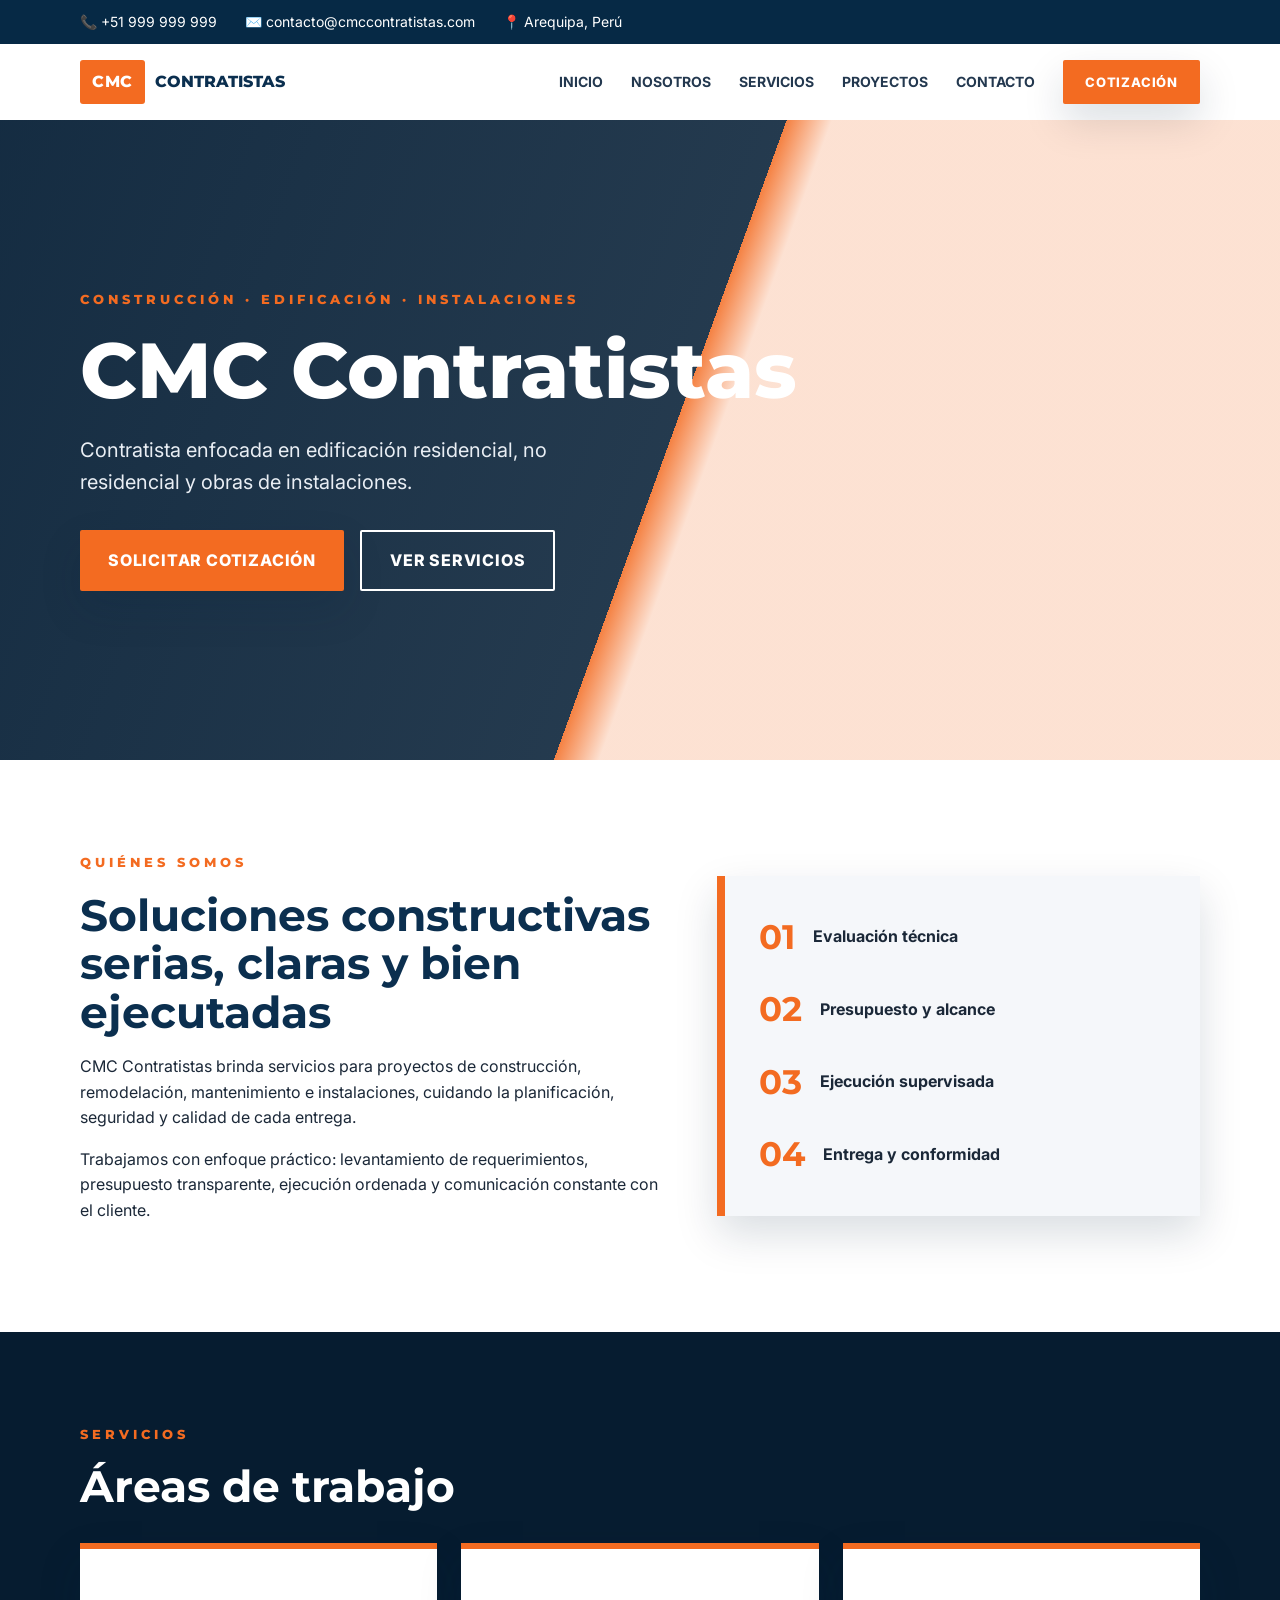
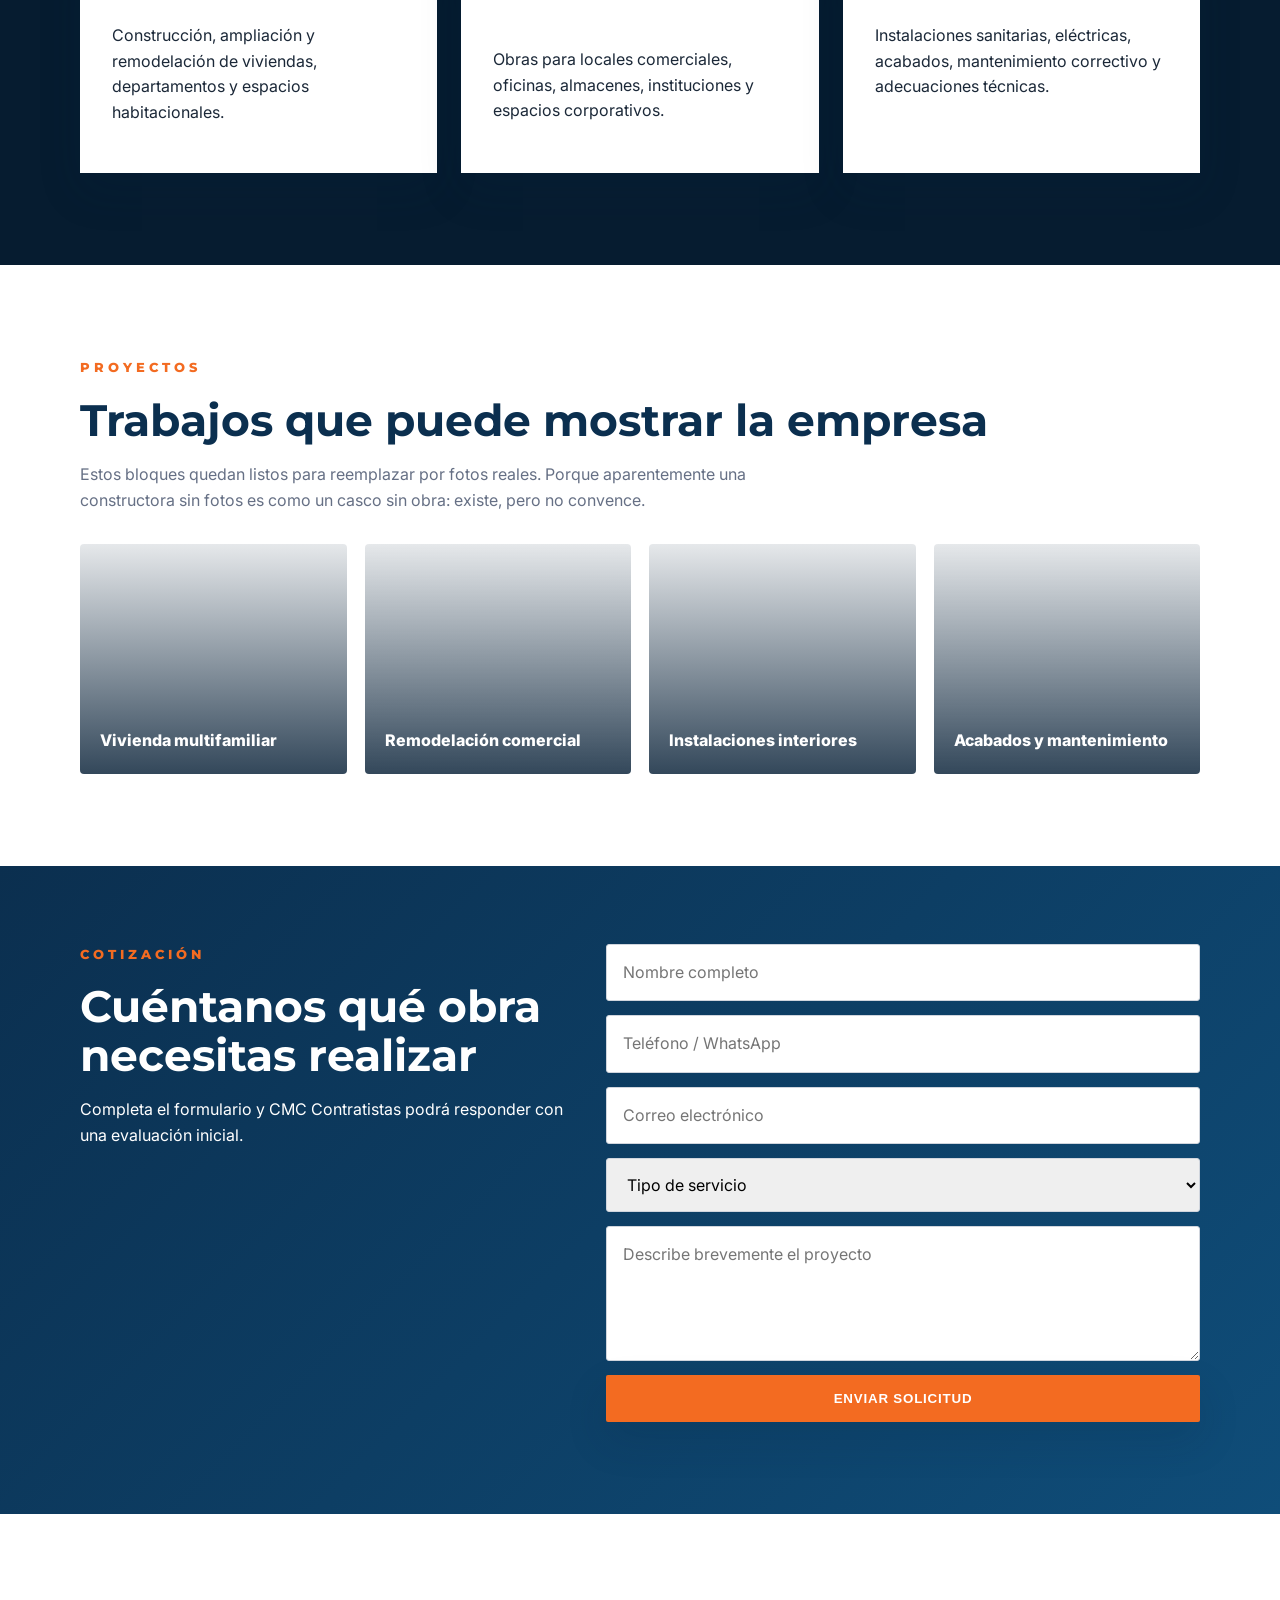
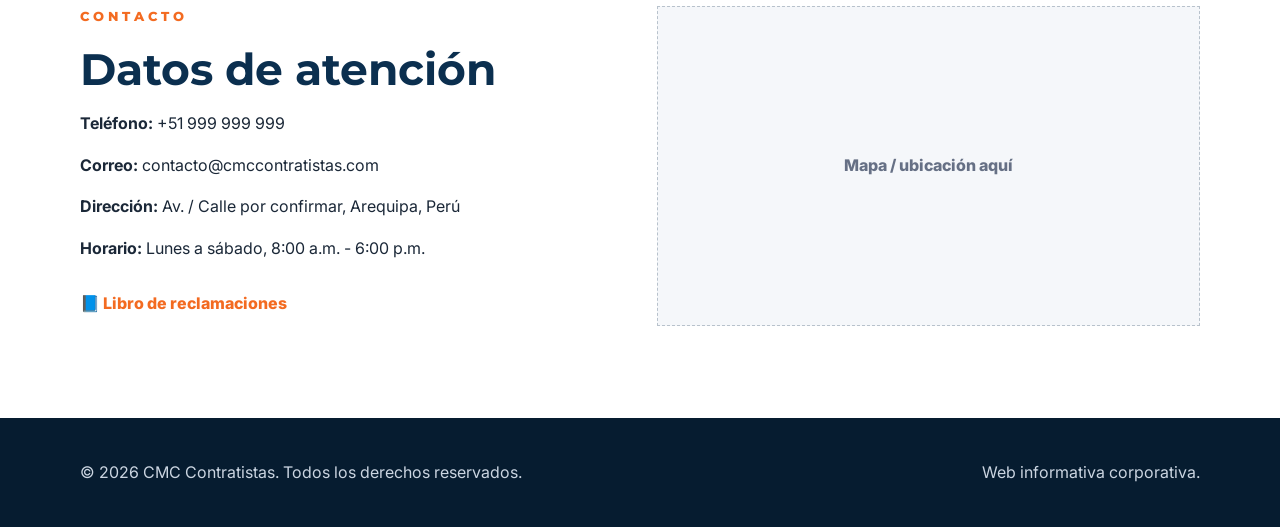
<file: index.html>
<!DOCTYPE html>
<html lang="es">
<head>
  <meta charset="UTF-8" />
  <meta name="viewport" content="width=device-width, initial-scale=1.0" />
  <title>CMC Contratistas | Edificación y Obras de Instalaciones</title>
  <meta name="description" content="CMC Contratistas: edificación residencial, no residencial y obras de instalaciones. Soluciones confiables para proyectos de construcción." />
  <link rel="preconnect" href="https://fonts.googleapis.com">
  <link rel="preconnect" href="https://fonts.gstatic.com" crossorigin>
  <link href="https://fonts.googleapis.com/css2?family=Montserrat:wght@500;600;700;800&family=Inter:wght@400;500;600&display=swap" rel="stylesheet">
  <link rel="stylesheet" href="css/styles.css" />
</head>
<body>
  <header class="site-header">
    <div class="topbar">
      <div class="container topbar__content">
        <span>📞 +51 999 999 999</span>
        <span>✉️ contacto@cmccontratistas.com</span>
        <span>📍 Arequipa, Perú</span>
      </div>
    </div>

    <nav class="navbar container" aria-label="Navegación principal">
      <a class="brand" href="#inicio" aria-label="CMC Contratistas inicio">
        <span class="brand__mark">CMC</span>
        <span class="brand__text">Contratistas</span>
      </a>
      <button class="nav-toggle" id="navToggle" aria-label="Abrir menú">☰</button>
      <ul class="nav-menu" id="navMenu">
        <li><a href="#inicio">Inicio</a></li>
        <li><a href="#nosotros">Nosotros</a></li>
        <li><a href="#servicios">Servicios</a></li>
        <li><a href="#proyectos">Proyectos</a></li>
        <li><a href="#contacto">Contacto</a></li>
        <li><a class="btn btn--small" href="#cotizacion">Cotización</a></li>
      </ul>
    </nav>
  </header>

  <main>
    <section class="hero" id="inicio">
      <div class="hero__overlay"></div>
      <div class="container hero__content">
        <p class="eyebrow">Construcción · Edificación · Instalaciones</p>
        <h1>CMC Contratistas</h1>
        <p class="hero__lead">Contratista enfocada en edificación residencial, no residencial y obras de instalaciones.</p>
        <div class="hero__actions">
          <a class="btn" href="#cotizacion">Solicitar cotización</a>
          <a class="btn btn--ghost" href="#servicios">Ver servicios</a>
        </div>
      </div>
    </section>

    <section class="section" id="nosotros">
      <div class="container grid grid--2">
        <div>
          <p class="eyebrow">Quiénes somos</p>
          <h2>Soluciones constructivas serias, claras y bien ejecutadas</h2>
          <p>CMC Contratistas brinda servicios para proyectos de construcción, remodelación, mantenimiento e instalaciones, cuidando la planificación, seguridad y calidad de cada entrega.</p>
          <p>Trabajamos con enfoque práctico: levantamiento de requerimientos, presupuesto transparente, ejecución ordenada y comunicación constante con el cliente.</p>
        </div>
        <div class="stats-card">
          <div><strong>01</strong><span>Evaluación técnica</span></div>
          <div><strong>02</strong><span>Presupuesto y alcance</span></div>
          <div><strong>03</strong><span>Ejecución supervisada</span></div>
          <div><strong>04</strong><span>Entrega y conformidad</span></div>
        </div>
      </div>
    </section>

    <section class="section section--dark" id="servicios">
      <div class="container">
        <p class="eyebrow">Servicios</p>
        <h2>Áreas de trabajo</h2>
        <div class="cards">
          <article class="card">
            <h3>Edificación residencial</h3>
            <p>Construcción, ampliación y remodelación de viviendas, departamentos y espacios habitacionales.</p>
          </article>
          <article class="card">
            <h3>Edificación no residencial</h3>
            <p>Obras para locales comerciales, oficinas, almacenes, instituciones y espacios corporativos.</p>
          </article>
          <article class="card">
            <h3>Obras de instalaciones</h3>
            <p>Instalaciones sanitarias, eléctricas, acabados, mantenimiento correctivo y adecuaciones técnicas.</p>
          </article>
        </div>
      </div>
    </section>

    <section class="section" id="proyectos">
      <div class="container">
        <p class="eyebrow">Proyectos</p>
        <h2>Trabajos que puede mostrar la empresa</h2>
        <p class="section__intro">Estos bloques quedan listos para reemplazar por fotos reales. Porque aparentemente una constructora sin fotos es como un casco sin obra: existe, pero no convence.</p>
        <div class="project-grid">
          <div class="project"><span>Vivienda multifamiliar</span></div>
          <div class="project"><span>Remodelación comercial</span></div>
          <div class="project"><span>Instalaciones interiores</span></div>
          <div class="project"><span>Acabados y mantenimiento</span></div>
        </div>
      </div>
    </section>

    <section class="quote" id="cotizacion">
      <div class="container quote__box">
        <div>
          <p class="eyebrow">Cotización</p>
          <h2>Cuéntanos qué obra necesitas realizar</h2>
          <p>Completa el formulario y CMC Contratistas podrá responder con una evaluación inicial.</p>
        </div>
        <form class="form" id="quoteForm">
          <input type="text" name="nombre" placeholder="Nombre completo" required>
          <input type="tel" name="telefono" placeholder="Teléfono / WhatsApp" required>
          <input type="email" name="correo" placeholder="Correo electrónico">
          <select name="servicio" required>
            <option value="">Tipo de servicio</option>
            <option>Edificación residencial</option>
            <option>Edificación no residencial</option>
            <option>Obras de instalaciones</option>
            <option>Remodelación / mantenimiento</option>
          </select>
          <textarea name="mensaje" rows="4" placeholder="Describe brevemente el proyecto"></textarea>
          <button class="btn" type="submit">Enviar solicitud</button>
          <small id="formMessage"></small>
        </form>
      </div>
    </section>

    <section class="section" id="contacto">
      <div class="container contact-grid">
        <div>
          <p class="eyebrow">Contacto</p>
          <h2>Datos de atención</h2>
          <p><strong>Teléfono:</strong> +51 999 999 999</p>
          <p><strong>Correo:</strong> contacto@cmccontratistas.com</p>
          <p><strong>Dirección:</strong> Av. / Calle por confirmar, Arequipa, Perú</p>
          <p><strong>Horario:</strong> Lunes a sábado, 8:00 a.m. - 6:00 p.m.</p>
          <a href="libro-reclamaciones.html" class="claim-link">📘 Libro de reclamaciones</a>
        </div>
        <div class="map-placeholder">
          <span>Mapa / ubicación aquí</span>
        </div>
      </div>
    </section>
  </main>

  <footer class="footer">
    <div class="container footer__content">
      <p>© 2026 CMC Contratistas. Todos los derechos reservados.</p>
      <p>Web informativa corporativa.</p>
    </div>
  </footer>

  <script src="js/main.js"></script>
</body>
</html>
</file>
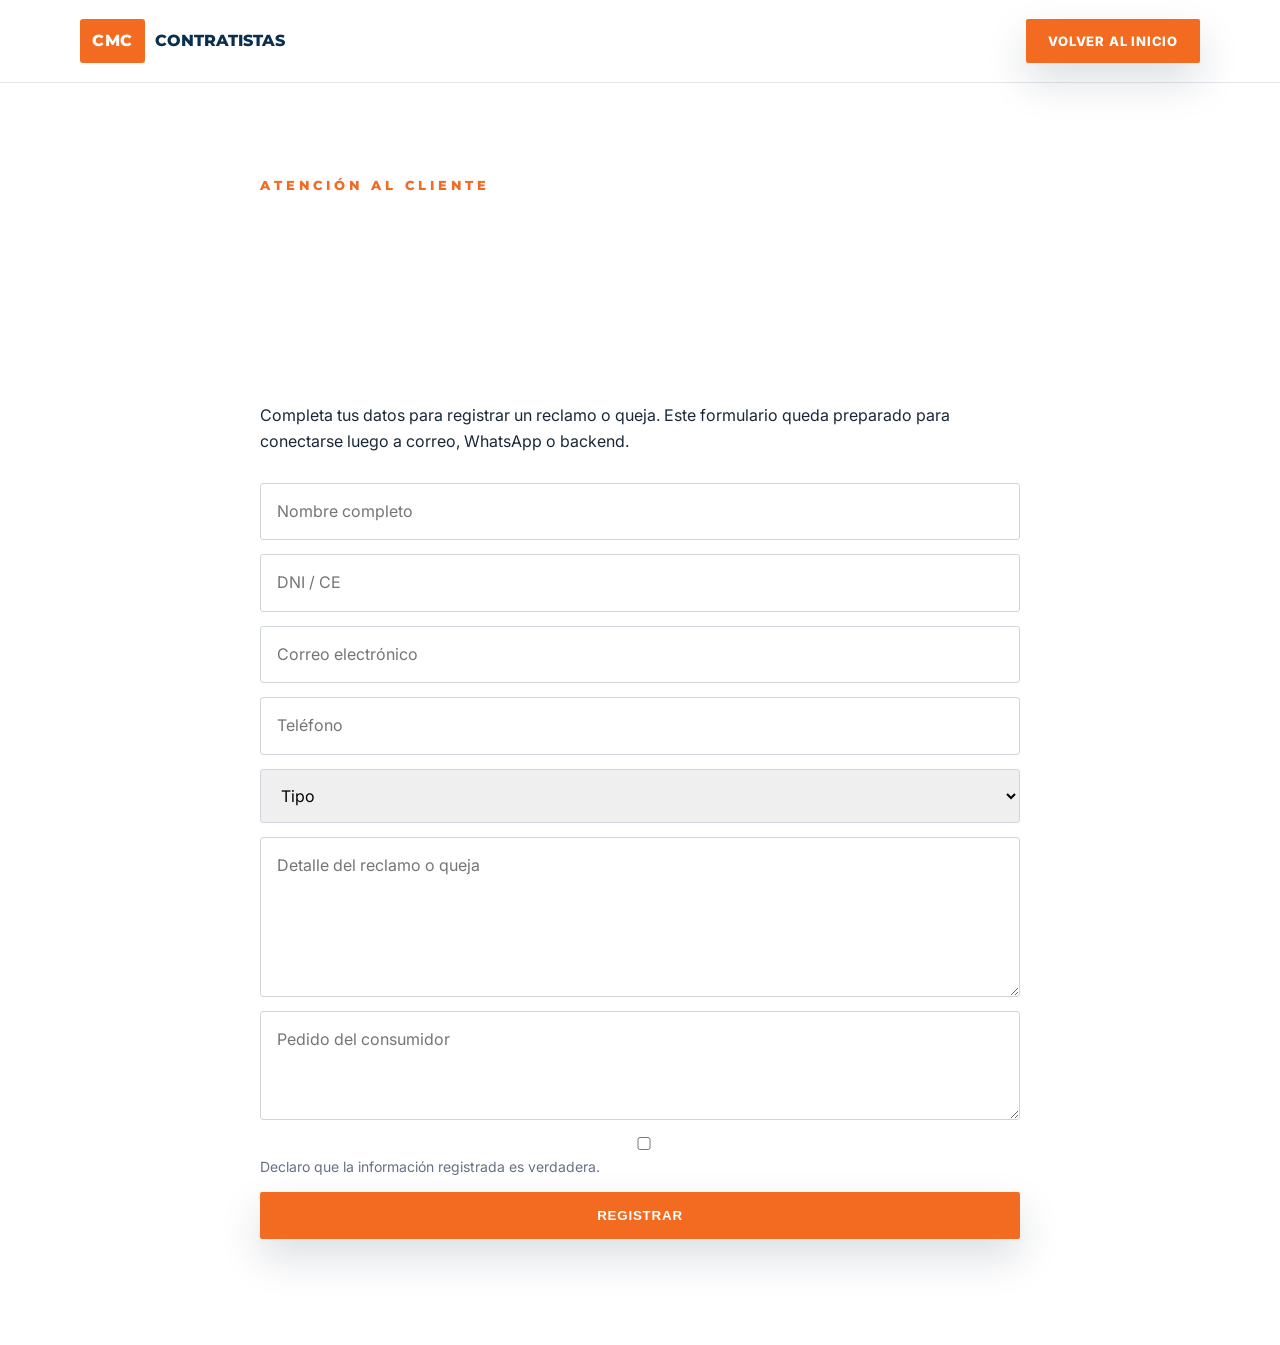
<file: libro-reclamaciones.html>
<!DOCTYPE html>
<html lang="es">
<head>
  <meta charset="UTF-8" />
  <meta name="viewport" content="width=device-width, initial-scale=1.0" />
  <title>Libro de Reclamaciones | CMC Contratistas</title>
  <link rel="preconnect" href="https://fonts.googleapis.com">
  <link rel="preconnect" href="https://fonts.gstatic.com" crossorigin>
  <link href="https://fonts.googleapis.com/css2?family=Montserrat:wght@600;700;800&family=Inter:wght@400;500;600&display=swap" rel="stylesheet">
  <link rel="stylesheet" href="css/styles.css" />
</head>
<body>
  <header class="simple-header">
    <div class="container simple-header__content">
      <a class="brand" href="index.html"><span class="brand__mark">CMC</span><span class="brand__text">Contratistas</span></a>
      <a class="btn btn--small" href="index.html">Volver al inicio</a>
    </div>
  </header>

  <main class="section">
    <div class="container narrow">
      <p class="eyebrow">Atención al cliente</p>
      <h1>Libro de Reclamaciones</h1>
      <p>Completa tus datos para registrar un reclamo o queja. Este formulario queda preparado para conectarse luego a correo, WhatsApp o backend.</p>

      <form class="form claim-form" id="claimForm">
        <input type="text" placeholder="Nombre completo" required>
        <input type="text" placeholder="DNI / CE" required>
        <input type="email" placeholder="Correo electrónico" required>
        <input type="tel" placeholder="Teléfono" required>
        <select required>
          <option value="">Tipo</option>
          <option>Reclamo</option>
          <option>Queja</option>
        </select>
        <textarea rows="5" placeholder="Detalle del reclamo o queja" required></textarea>
        <textarea rows="3" placeholder="Pedido del consumidor" required></textarea>
        <label class="check"><input type="checkbox" required> Declaro que la información registrada es verdadera.</label>
        <button class="btn" type="submit">Registrar</button>
        <small id="claimMessage"></small>
      </form>
    </div>
  </main>

  <script src="js/main.js"></script>
</body>
</html>
</file>
<file: css/styles.css>
:root{
  --navy:#0b2f4f;
  --navy-2:#061c30;
  --orange:#f36b21;
  --text:#1b2838;
  --muted:#667085;
  --light:#f5f7fa;
  --white:#fff;
  --shadow:0 18px 40px rgba(10,35,60,.15);
}
*{box-sizing:border-box}
html{scroll-behavior:smooth}
body{margin:0;font-family:Inter,Arial,sans-serif;color:var(--text);background:var(--white);line-height:1.6}
h1,h2,h3{font-family:Montserrat,Arial,sans-serif;line-height:1.1;margin:0 0 18px}
h1{font-size:clamp(42px,7vw,78px);font-weight:800;color:var(--white)}
h2{font-size:clamp(28px,4vw,44px);color:var(--navy)}
h3{font-size:22px;color:var(--navy)}
a{color:inherit;text-decoration:none}.container{width:min(1120px,92%);margin:auto}.topbar{background:#062945;color:white;font-size:14px}.topbar__content{display:flex;gap:28px;align-items:center;min-height:44px;flex-wrap:wrap}.navbar{height:76px;display:flex;justify-content:space-between;align-items:center}.brand{display:flex;align-items:center;gap:10px;font-family:Montserrat,Arial,sans-serif;font-weight:800}.brand__mark{background:var(--orange);color:white;padding:9px 12px;border-radius:3px;letter-spacing:.5px}.brand__text{color:var(--navy);text-transform:uppercase}.nav-menu{display:flex;align-items:center;gap:28px;list-style:none;margin:0;padding:0;font-weight:700;font-size:14px;text-transform:uppercase;color:#23384f}.nav-menu a:hover{color:var(--orange)}.nav-toggle{display:none;background:none;border:0;font-size:28px;color:var(--navy)}.btn{display:inline-flex;align-items:center;justify-content:center;border:0;background:var(--orange);color:white;padding:16px 28px;border-radius:2px;font-weight:800;text-transform:uppercase;letter-spacing:.8px;cursor:pointer;box-shadow:var(--shadow)}.btn--small{padding:12px 22px;font-size:13px}.btn--ghost{background:transparent;border:2px solid white;box-shadow:none}.hero{position:relative;min-height:640px;background:linear-gradient(110deg,rgba(6,31,54,.94) 0%,rgba(6,31,54,.88) 52%,rgba(243,107,33,.85) 52%,rgba(243,107,33,.20) 55%),url('https://images.unsplash.com/photo-1503387762-592deb58ef4e?q=80&w=1600&auto=format&fit=crop') center/cover;display:flex;align-items:center;overflow:hidden}.hero__content{position:relative;z-index:2}.hero__lead{max-width:560px;color:#e9eef4;font-size:20px;margin-bottom:32px}.hero__actions{display:flex;gap:16px;flex-wrap:wrap}.eyebrow{font-family:Montserrat,Arial,sans-serif;color:var(--orange);font-weight:800;text-transform:uppercase;letter-spacing:4px;font-size:13px;margin:0 0 18px}.section{padding:92px 0}.section--dark{background:var(--navy-2);color:white}.section--dark h2,.section--dark h3{color:white}.section__intro{max-width:720px;color:var(--muted)}.grid{display:grid;gap:46px}.grid--2{grid-template-columns:1.1fr .9fr;align-items:center}.stats-card{background:var(--light);padding:34px;border-left:8px solid var(--orange);box-shadow:var(--shadow);display:grid;gap:18px}.stats-card div{display:flex;gap:18px;align-items:center}.stats-card strong{font-family:Montserrat;font-size:34px;color:var(--orange)}.stats-card span{font-weight:700}.cards{display:grid;grid-template-columns:repeat(3,1fr);gap:24px;margin-top:32px}.card{background:white;color:var(--text);padding:32px;border-top:6px solid var(--orange);box-shadow:var(--shadow);min-height:210px}.project-grid{display:grid;grid-template-columns:repeat(4,1fr);gap:18px;margin-top:30px}.project{height:230px;background:linear-gradient(180deg,rgba(6,31,54,.1),rgba(6,31,54,.82)),url('https://images.unsplash.com/photo-1541888946425-d81bb19240f5?q=80&w=900&auto=format&fit=crop') center/cover;border-radius:4px;display:flex;align-items:flex-end;padding:20px;color:white;font-weight:800}.quote{padding:78px 0;background:linear-gradient(135deg,var(--navy),#0f4d79);color:white}.quote h2{color:white}.quote__box{display:grid;grid-template-columns:.9fr 1.1fr;gap:40px;align-items:start}.form{display:grid;gap:14px}.form input,.form select,.form textarea{width:100%;padding:15px 16px;border:1px solid #d0d5dd;border-radius:3px;font:inherit}.form textarea{resize:vertical}.form small{color:#dff5e8;font-weight:700}.contact-grid{display:grid;grid-template-columns:1fr 1fr;gap:34px;align-items:stretch}.claim-link{display:inline-block;margin-top:14px;color:var(--orange);font-weight:800}.map-placeholder{min-height:320px;background:var(--light);border:1px dashed #b8c2cc;display:flex;align-items:center;justify-content:center;color:var(--muted);font-weight:800}.footer{background:#061c30;color:#cbd5e1;padding:26px 0}.footer__content{display:flex;justify-content:space-between;gap:20px;flex-wrap:wrap}.simple-header{border-bottom:1px solid #e4e7ec;background:white}.simple-header__content{height:82px;display:flex;align-items:center;justify-content:space-between}.narrow{max-width:760px}.claim-form{margin-top:28px}.check{font-size:14px;color:var(--muted)}
@media(max-width:900px){.nav-toggle{display:block}.nav-menu{position:absolute;top:120px;left:4%;right:4%;background:white;box-shadow:var(--shadow);padding:24px;display:none;flex-direction:column;align-items:flex-start;z-index:10}.nav-menu.is-open{display:flex}.hero{min-height:560px;background:linear-gradient(rgba(6,31,54,.88),rgba(6,31,54,.88)),url('https://images.unsplash.com/photo-1503387762-592deb58ef4e?q=80&w=1200&auto=format&fit=crop') center/cover}.grid--2,.quote__box,.contact-grid{grid-template-columns:1fr}.cards,.project-grid{grid-template-columns:1fr 1fr}.topbar__content{gap:12px;padding:8px 0}.section{padding:68px 0}}
@media(max-width:560px){.cards,.project-grid{grid-template-columns:1fr}.footer__content{display:block}.btn{width:100%}.navbar{height:68px}.brand__text{font-size:14px}}
</file>
